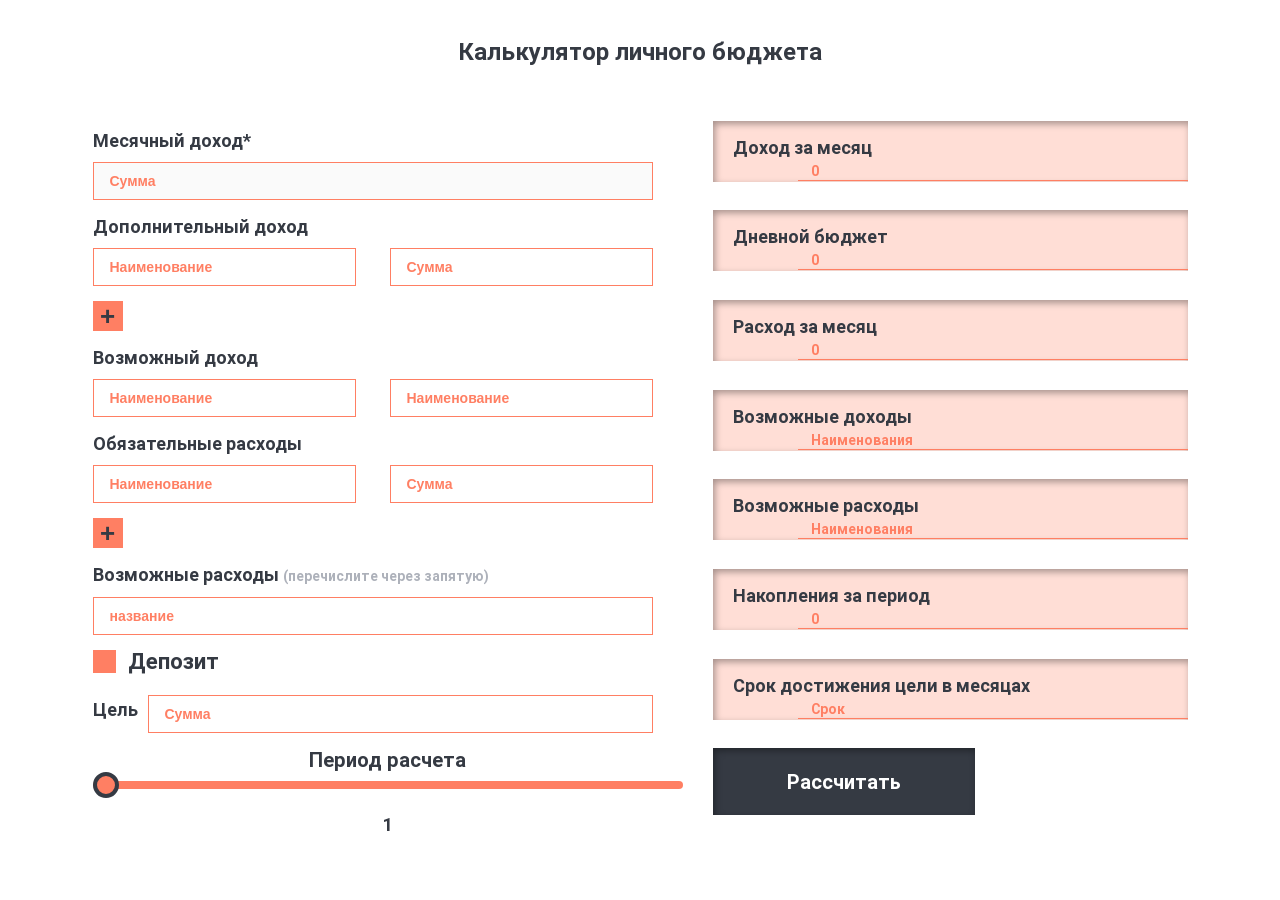
<file: lesson_08/index.html>
<!doctype html>
<html lang="pl">
<head>
    <meta charset="UTF-8">
    <meta name="viewport"
          content="width=device-width, user-scalable=no, initial-scale=1.0, maximum-scale=1.0, minimum-scale=1.0">
    <meta http-equiv="X-UA-Compatible" content="ie=edge">
    <link rel="preload" href="./font/Roboto-Bold.woff2" as="font" type="font/woff2" crossorigin>
    <link rel="stylesheet" href="./css/style.min.css">

    <title>Document</title>
</head>
<body>
<h1>Калькулятор личного бюджета</h1>
<section class="main">

    <div class="calc">

        <div class="data">
            <div class="salary">
                <div class="salary-title title">Месячный доход*</div>
                <input type="text" class="salary-amount" placeholder="Сумма" disabled>
            </div>

            <div class="income">
                <div class="income-title title">Дополнительный доход</div>
                <div class="income-items">
                    <input type="text" class="income-title" placeholder="Наименование">
                    <input type="text" class="income-amount" placeholder="Сумма">
                </div>

                <button class="btn_plus income_add">+</button>
            </div>

            <div class="additional_income">
                <div class="additional_income-title title">Возможный доход</div>
                <input type="text" class="additional_income-item" placeholder="Наименование">
                <input type="text" class="additional_income-item" placeholder="Наименование">
            </div>

            <div class="expenses">
                <div class="expenses-title title">Обязательные расходы</div>
                <div class="expenses-items">
                    <input type="text" class="expenses-title" placeholder="Наименование">
                    <input type="text" class="expenses-amount" placeholder="Сумма">
                </div>

                <button class="btn_plus expenses_add">+</button>
            </div>
            <div class="additional_expenses">
                <div class="additional_expenses-title title">Возможные расходы <span>(перечислите через запятую)</span></div>
                <input type="text" class="additional_expenses-item" placeholder="название">

            </div>

            <div class="deposit">
                <label class="deposit-label title">Депозит
                    <input id="deposit-check" type="checkbox">
                    <span class="deposit-checkmark"></span>
                </label>
                <select class="deposit-bank">
                    <option value="0">Процент</option>
                    <option value="0.03">Сбербанк</option>
                    <option value="0.05">Альфабанк</option>
                    <option value="0.09">Тинькофф</option>
                    <option value="other">Другой</option>
                </select>
                <div class="deposit-calc">
                    <input type="text" class="deposit-amount" placeholder="Сумма">
                    <input type="text" class="deposit-percent" placeholder="Процент" disabled>
                </div>
            </div>

            <div class="target">
                <span class="target-title title">Цель</span>
                <input type="text" class="target-amount" placeholder="Сумма">
            </div>

            <div class="period">
                <div class="title period-title">Период расчета</div>
                <input class="period-select" type="range" step="1" min="1" max="12" value="1">
                <div class="title period-amount">1</div>
            </div>

        </div>

        <div class="result">
            <div class="result-budget_month">
                <span class="title">Доход за месяц</span>
                <input type="text" class="result-total budget_month-value" placeholder="0" disabled>
            </div>
            <div class="result-budget_day">
                <span class="title">Дневной бюджет</span>
                <input type="text" class="result-total budget_day-value" placeholder="0">
            </div>

            <div class="result-expenses_month">
                <span class="title">Расход за месяц</span>
                <input type="text" class="result-total expenses_month-value" placeholder="0" disabled>
            </div>
            <div class="result-additional_income">
                <span class="title">Возможные доходы</span>
                <input type="text" class="result-total additional_income-value" placeholder="Наименования" disabled>
            </div>
            <div class="result-additional_expenses">
                <span class="title">Возможные расходы</span>
                <input type="text" class="result-total additional_expenses-value" placeholder="Наименования" disabled>
            </div>

            <div class="result-income_period">
                <span class="title">Накопления за период</span>
                <input type="text" class="result-total income_period-value" placeholder="0" disabled>
            </div>
            <div class="result-target_month">
                <span class="title">Срок достижения цели в месяцах</span>
                <input type="text" class="result-total target_month-value" placeholder="Срок" disabled>
            </div>
            <div class="control">
                <button id="start">Рассчитать</button>
                <button id="cancel">Сбросить</button>
            </div>
        </div>


    </div>


</section>
<!--<script src="./script/oop.js"></script>-->
<script src="./js/script.js" > </script>
</body>
</html>
</file>
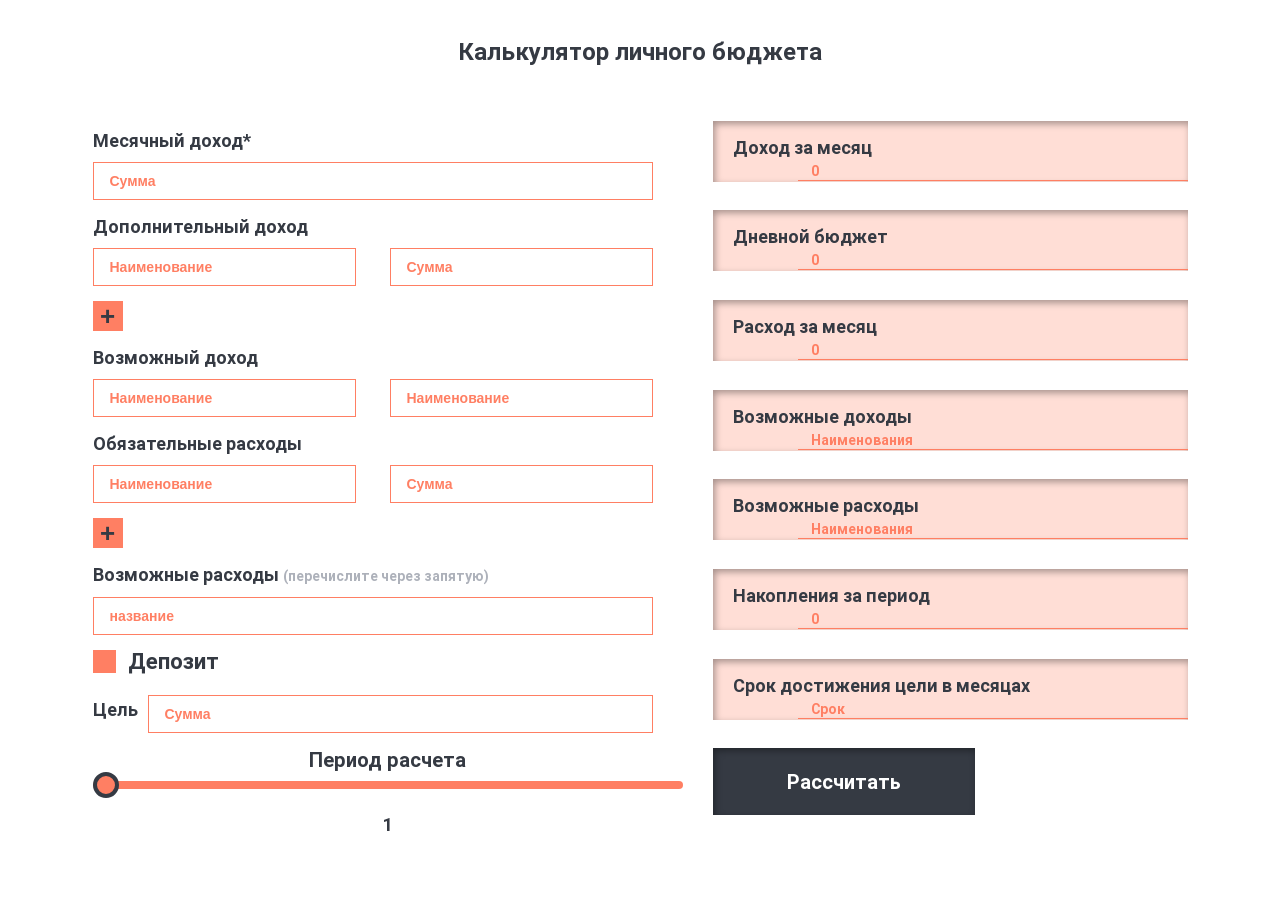
<file: lesson_09/index.html>
<!doctype html>
<html lang="pl">
<head>
    <meta charset="UTF-8">
    <meta name="viewport"
          content="width=device-width, user-scalable=no, initial-scale=1.0, maximum-scale=1.0, minimum-scale=1.0">
    <meta http-equiv="X-UA-Compatible" content="ie=edge">
    <link rel="preload" href="./font/Roboto-Bold.woff2" as="font" type="font/woff2" crossorigin>
    <link rel="stylesheet" href="./css/style.min.css">

    <title>Document</title>
</head>
<body>
<h1>Калькулятор личного бюджета</h1>
<section class="main">

    <div class="calc">

        <div class="data">
            <div class="salary">
                <div class="salary-title title">Месячный доход*</div>
                <input type="text" class="salary-amount" placeholder="Сумма">
            </div>

            <div class="income">
                <div class="income-title title">Дополнительный доход</div>
                <div class="income-items">
                    <input type="text" class="income-title" placeholder="Наименование">
                    <input type="text" class="income-amount" placeholder="Сумма">
                </div>

                <button class="btn_plus income_add">+</button>
            </div>

            <div class="additional_income">
                <div class="additional_income-title title">Возможный доход</div>
                <input type="text" class="additional_income-item" placeholder="Наименование">
                <input type="text" class="additional_income-item" placeholder="Наименование">
            </div>

            <div class="expenses">
                <div class="expenses-title title">Обязательные расходы</div>
                <div class="expenses-items">
                    <input type="text" class="expenses-title" placeholder="Наименование">
                    <input type="text" class="expenses-amount" placeholder="Сумма">
                </div>

                <button class="btn_plus expenses_add">+</button>
            </div>
            <div class="additional_expenses">
                <div class="additional_expenses-title title">Возможные расходы <span>(перечислите через запятую)</span></div>
                <input type="text" class="additional_expenses-item" placeholder="название">

            </div>

            <div class="deposit">
                <label class="deposit-label title">Депозит
                    <input id="deposit-check" type="checkbox">
                    <span class="deposit-checkmark"></span>
                </label>
                <select class="deposit-bank">
                    <option value="0">Процент</option>
                    <option value="0.03">Сбербанк</option>
                    <option value="0.05">Альфабанк</option>
                    <option value="0.09">Тинькофф</option>
                    <option value="other">Другой</option>
                </select>
                <div class="deposit-calc">
                    <input type="text" class="deposit-amount" placeholder="Сумма">
                    <input type="text" class="deposit-percent" placeholder="Процент" disabled>
                </div>
            </div>

            <div class="target">
                <span class="target-title title">Цель</span>
                <input type="text" class="target-amount" placeholder="Сумма">
            </div>

            <div class="period">
                <div class="title period-title">Период расчета</div>
                <input class="period-select" type="range" step="1" min="1" max="12" value="1">
                <div class="title period-amount">1</div>
            </div>

        </div>

        <div class="result">
            <div class="result-budget_month">
                <span class="title">Доход за месяц</span>
                <input type="text" class="result-total budget_month-value" placeholder="0" disabled>
            </div>
            <div class="result-budget_day">
                <span class="title">Дневной бюджет</span>
                <input type="text" class="result-total budget_day-value" placeholder="0">
            </div>

            <div class="result-expenses_month">
                <span class="title">Расход за месяц</span>
                <input type="text" class="result-total expenses_month-value" placeholder="0" disabled>
            </div>
            <div class="result-additional_income">
                <span class="title">Возможные доходы</span>
                <input type="text" class="result-total additional_income-value" placeholder="Наименования" disabled>
            </div>
            <div class="result-additional_expenses">
                <span class="title">Возможные расходы</span>
                <input type="text" class="result-total additional_expenses-value" placeholder="Наименования" disabled>
            </div>

            <div class="result-income_period">
                <span class="title">Накопления за период</span>
                <input type="text" class="result-total income_period-value" placeholder="0" disabled>
            </div>
            <div class="result-target_month">
                <span class="title">Срок достижения цели в месяцах</span>
                <input type="text" class="result-total target_month-value" placeholder="Срок" disabled>
            </div>
            <div class="control">
                <button id="start">Рассчитать</button>
                <button id="cancel">Сбросить</button>
            </div>
        </div>


    </div>


</section>
<!--<script src="./script/oop.js"></script>-->
<script src="./js/script.js" > </script>
</body>
</html>
</file>
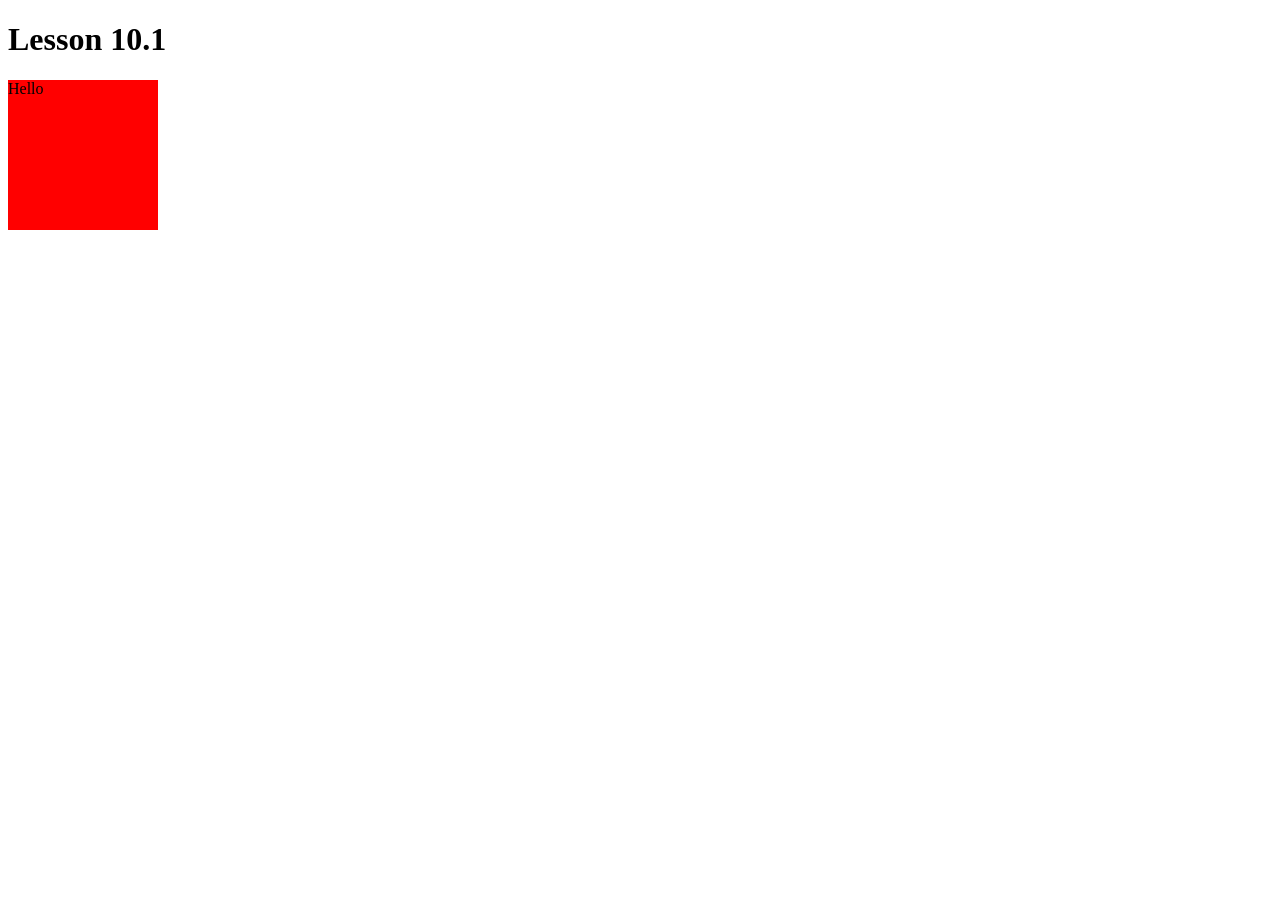
<file: lesson_10.1/index.html>
<!DOCTYPE html>
<html lang="en">
<head>
	<meta charset="UTF-8">
	<meta name="viewport" content="width=device-width, initial-scale=1.0">
	<meta http-equiv="X-UA-Compatible" content="ie=edge">
	<title>Lesson 10.1</title>
</head>
<body>
	<h1>Lesson 10.1</h1>
	<script src="./js/script.js"></script>
</body>
</html>
</file>
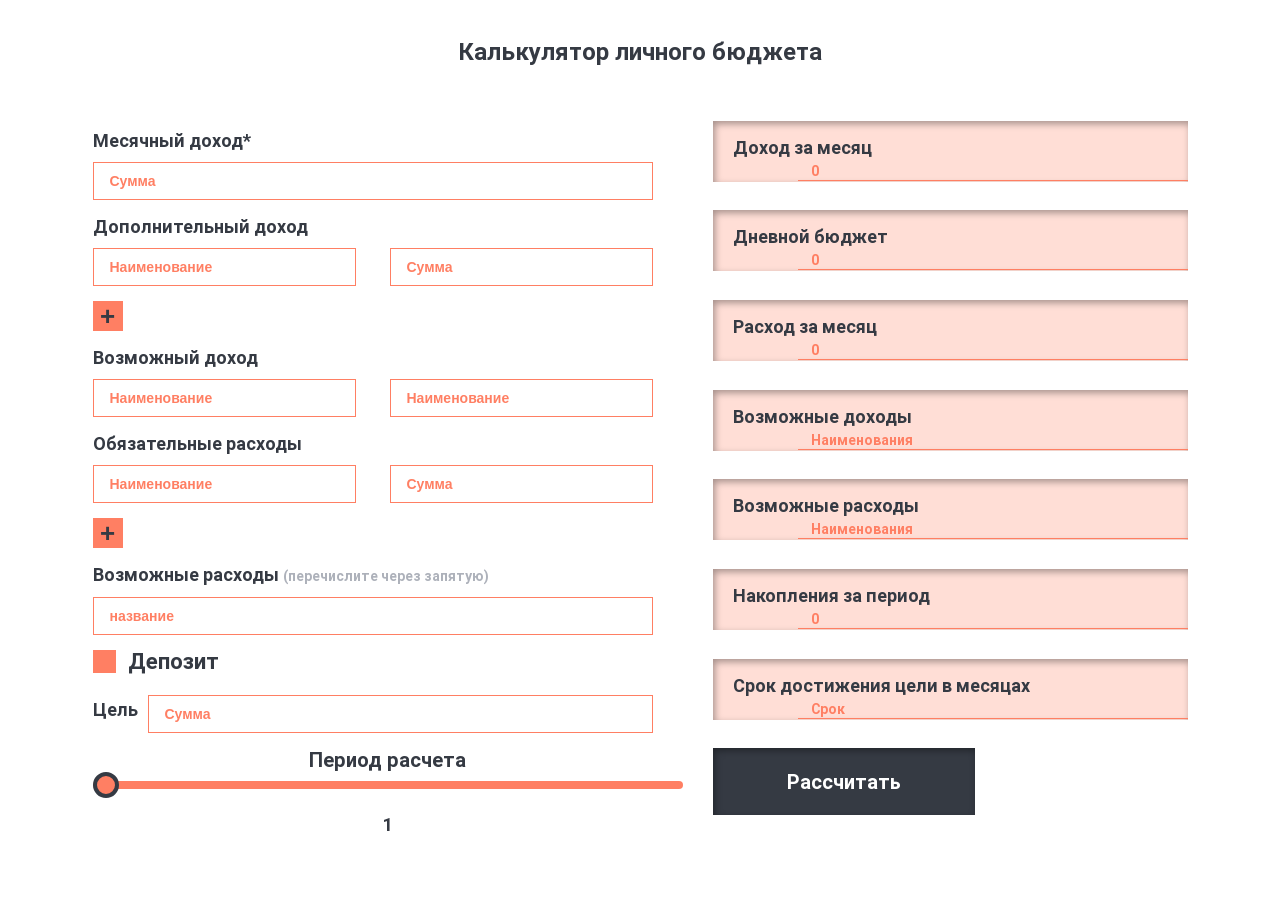
<file: lesson_10/index.html>
<!doctype html>
<html lang="pl">
<head>
    <meta charset="UTF-8">
    <meta name="viewport"
          content="width=device-width, user-scalable=no, initial-scale=1.0, maximum-scale=1.0, minimum-scale=1.0">
    <meta http-equiv="X-UA-Compatible" content="ie=edge">
    <link rel="preload" href="./font/Roboto-Bold.woff2" as="font" type="font/woff2" crossorigin>
    <link rel="stylesheet" href="./css/style.min.css">

    <title>Lesson 10</title>
</head>
<body>
<h1>Калькулятор личного бюджета</h1>
<section class="main">

    <div class="calc">

        <div class="data">
            <div class="salary">
                <div class="salary-title title">Месячный доход*</div>
                <input type="text" class="salary-amount" placeholder="Сумма">
            </div>

            <div class="income">
                <div class="income-title title">Дополнительный доход</div>
                <div class="income-items">
                    <input type="text" class="income-title" placeholder="Наименование">
                    <input type="text" class="income-amount" placeholder="Сумма">
                </div>

                <button class="btn_plus income_add">+</button>
            </div>

            <div class="additional_income">
                <div class="additional_income-title title">Возможный доход</div>
                <input type="text" class="additional_income-item" placeholder="Наименование">
                <input type="text" class="additional_income-item" placeholder="Наименование">
            </div>

            <div class="expenses">
                <div class="expenses-title title">Обязательные расходы</div>
                <div class="expenses-items">
                    <input type="text" class="expenses-title" placeholder="Наименование">
                    <input type="text" class="expenses-amount" placeholder="Сумма">
                </div>

                <button class="btn_plus expenses_add">+</button>
            </div>
            <div class="additional_expenses">
                <div class="additional_expenses-title title">Возможные расходы <span>(перечислите через запятую)</span></div>
                <input type="text" class="additional_expenses-item" placeholder="название">

            </div>

            <div class="deposit">
                <label class="deposit-label title">Депозит
                    <input id="deposit-check" type="checkbox">
                    <span class="deposit-checkmark"></span>
                </label>
                <select class="deposit-bank">
                    <option value="0">Процент</option>
                    <option value="0.03">Сбербанк</option>
                    <option value="0.05">Альфабанк</option>
                    <option value="0.09">Тинькофф</option>
                    <option value="other">Другой</option>
                </select>
                <div class="deposit-calc">
                    <input type="text" class="deposit-amount" placeholder="Сумма">
                    <input type="text" class="deposit-percent" placeholder="Процент" disabled>
                </div>
            </div>

            <div class="target">
                <span class="target-title title">Цель</span>
                <input type="text" class="target-amount" placeholder="Сумма">
            </div>

            <div class="period">
                <div class="title period-title">Период расчета</div>
                <input class="period-select" type="range" step="1" min="1" max="12" value="1">
                <div class="title period-amount">1</div>
            </div>

        </div>

        <div class="result">
            <div class="result-budget_month">
                <span class="title">Доход за месяц</span>
                <input type="text" class="result-total budget_month-value" placeholder="0" disabled>
            </div>
            <div class="result-budget_day">
                <span class="title">Дневной бюджет</span>
                <input type="text" class="result-total budget_day-value" placeholder="0">
            </div>

            <div class="result-expenses_month">
                <span class="title">Расход за месяц</span>
                <input type="text" class="result-total expenses_month-value" placeholder="0" disabled>
            </div>
            <div class="result-additional_income">
                <span class="title">Возможные доходы</span>
                <input type="text" class="result-total additional_income-value" placeholder="Наименования" disabled>
            </div>
            <div class="result-additional_expenses">
                <span class="title">Возможные расходы</span>
                <input type="text" class="result-total additional_expenses-value" placeholder="Наименования" disabled>
            </div>

            <div class="result-income_period">
                <span class="title">Накопления за период</span>
                <input type="text" class="result-total income_period-value" placeholder="0" disabled>
            </div>
            <div class="result-target_month">
                <span class="title">Срок достижения цели в месяцах</span>
                <input type="text" class="result-total target_month-value" placeholder="Срок" disabled>
            </div>
            <div class="control">
                <button id="start">Рассчитать</button>
                <button id="cancel">Сбросить</button>
            </div>
        </div>


    </div>


</section>
<!--<script src="./script/oop.js"></script>-->
<script src="./js/script.js" > </script>
</body>
</html>
</file>
<file: lesson_08/css/style.min.css>
@font-face{font-family:Roboto;src:url(../font/Roboto-Bold.woff2) format("woff2"),url(../font/Roboto-Bold.woff) format("woff")}body{font-family:Roboto,sans-serif;color:#777;padding-top:40px}*{-webkit-box-sizing:border-box;box-sizing:border-box;margin:0;padding:0;outline:0}a,a:active,a:focus,a:hover,a:visited{text-decoration:none}.calc{display:-webkit-box;display:-ms-flexbox;display:flex;-ms-flex-wrap:wrap;flex-wrap:wrap;max-width:90%;margin:auto;-webkit-box-pack:center;-ms-flex-pack:center;justify-content:center}h1{color:#353a43;font-size:24px;font-weight:700;line-height:24px;text-align:center;margin-bottom:50px}.title{color:#353a43;font-size:18px;font-weight:700;line-height:24px;margin-top:15px}.title span{font-size:14px;color:#adb1ba}.data>div{padding-right:30px}.data input[type=text]{height:20px;padding:18px 16px;border:1px solid #ff7f63;margin:9px 30px 0 0;width:263px}.data input[type=text]::-webkit-input-placeholder{color:#ff7f63;font-size:14px;font-weight:700;line-height:24px}.data input[type=text]:-moz-placeholder{color:#ff7f63;font-size:14px;font-weight:700;line-height:24px}.data input[type=text]::-moz-placeholder{color:#ff7f63;font-size:14px;font-weight:700;line-height:24px}.data input[type=text]:-ms-input-placeholder{color:#ff7f63;font-size:14px;font-weight:700;line-height:24px}.data .btn_plus{width:30px;height:30px;text-align:center;line-height:30px;background-color:#ff7f63;color:#353a43;outline:0;border:none;font-size:26px;font-weight:700;cursor:pointer;margin-top:15px}.data .btn_plus:hover{-webkit-box-shadow:inset 2px 3px 7px rgba(0,0,0,.35);box-shadow:inset 2px 3px 7px rgba(0,0,0,.35)}.data .additional_expenses-item,.data .salary-amount{width:calc(100% - 30px)!important}.data .deposit-label{display:block;position:relative;padding-left:35px;margin-bottom:12px;cursor:pointer;font-size:22px;-webkit-user-select:none;-moz-user-select:none;-ms-user-select:none;user-select:none}.data .deposit-label input{position:absolute;opacity:0;cursor:pointer;height:0;width:0}.data .deposit-label .deposit-checkmark{position:absolute;top:0;left:0;height:23px;width:23px;background-color:#ff7f63}.data .deposit-label .deposit-checkmark:after{content:"";position:absolute;display:none;left:9px;top:5px;width:5px;height:10px;border:solid #353a43;border-width:0 3px 3px 0;-webkit-transform:rotate(45deg);transform:rotate(45deg)}.data .deposit-label:hover input~.deposit-checkmark{background-color:#ff7f63;-webkit-box-shadow:inset 2px 3px 7px rgba(0,0,0,.35);box-shadow:inset 2px 3px 7px rgba(0,0,0,.35)}.data .deposit-label input:checked~.deposit-checkmark:after{display:block}.data .deposit-bank{display:none;font-family:Roboto,sans-serif;font-size:14px;font-variant:small-caps;font-weight:700;color:#444;line-height:1.3;padding:.6em 1.4em .5em .8em;width:263px;max-width:100%;-webkit-box-sizing:border-box;box-sizing:border-box;margin:0;-webkit-box-shadow:inset 2px 3px 7px rgba(0,0,0,.35);box-shadow:inset 2px 3px 7px rgba(0,0,0,.35);border:1px solid #ff7f63;background-color:#ff7f63;cursor:pointer;-moz-appearance:none;-webkit-appearance:none;appearance:none;background-image:url(../img/arrow.svg);background-repeat:no-repeat,repeat;background-position:right .7em top 50%,0 0;background-size:20px auto,100%}.data .deposit-bank::-ms-expand{display:none}.data .deposit-bank:hover{border-color:#888}.data .deposit-bank:focus{border-color:#aaa;color:#222;outline:0}.data .deposit-bank option{font-weight:400}.data .deposit-amount,.data .deposit-percent{display:none}.data .target{display:-webkit-box;display:-ms-flexbox;display:flex}.data .target-title{margin:auto 10px auto auto}.data .target-amount{-webkit-box-flex:1;-ms-flex-positive:1;flex-grow:1}.data .period{text-align:center}.data .period-title{font-size:20px;text-align:center}.data .period input[type=range].period-select{-webkit-appearance:none;width:100%;margin:9px 0}.data .period input[type=range].period-select:focus{outline:0}.data .period input[type=range].period-select::-webkit-slider-runnable-track{width:100%;height:8px;cursor:pointer;background:#ff7f63;border-radius:25px;border:0 solid #000001}.data .period input[type=range].period-select::-webkit-slider-thumb{border:4px solid #353a43;height:26px;width:26px;border-radius:50px;background:#ff7f63;cursor:pointer;-webkit-appearance:none;margin-top:-9px}.data .period input[type=range].period-select:focus::-webkit-slider-runnable-track{background:#ff7f63}.data .period input[type=range].period-select::-moz-range-track{width:100%;height:8px;cursor:pointer;background:#ff7f63;border-radius:25px;border:0 solid #000001}.data .period input[type=range].period-select::-moz-range-thumb{border:4px solid #353a43;height:26px;width:26px;border-radius:50px;background:#ff7f63;cursor:pointer}.data .period input[type=range].period-select::-ms-track{width:100%;height:8px;cursor:pointer;background:0 0;border-color:transparent;color:transparent}.data .period input[type=range].period-select::-ms-fill-lower,.data .period input[type=range].period-select::-ms-fill-upper{background:#ff7f63;border:0 solid #000001;border-radius:50px}.data .period input[type=range].period-select::-ms-thumb{border:4px solid #353a43;width:26px;border-radius:50px;background:#ff7f63;cursor:pointer;height:8px}.data .period input[type=range].period-select:focus::-ms-fill-lower,.data .period input[type=range].period-select:focus::-ms-fill-upper{background:#ff7f63}.result{display:-webkit-box;display:-ms-flexbox;display:flex;-webkit-box-orient:vertical;-webkit-box-direction:normal;-ms-flex-direction:column;flex-direction:column;-ms-flex-pack:distribute;justify-content:space-around}.result div{width:100%;-webkit-box-shadow:inset 2px 3px 7px rgba(0,0,0,.35);box-shadow:inset 2px 3px 7px rgba(0,0,0,.35);background-color:rgba(255,127,99,.26);color:#353a43;padding:15px 0 1px 20px;margin-bottom:15px}.result div span{display:block}.result div input{min-width:390px;margin-left:65px;padding-left:13px;border:none;outline:0;border-bottom:1px solid #ff7f63;color:#ff7f63;font-family:Roboto;font-size:14px;font-weight:700;background-color:transparent}.result div input::-webkit-input-placeholder{color:#ff7f63;font-size:14px;font-weight:700;line-height:24px}.result div input:-moz-placeholder{color:#ff7f63;font-size:14px;font-weight:700;line-height:24px}.result div input::-moz-placeholder{color:#ff7f63;font-size:14px;font-weight:700;line-height:24px}.result div input:-ms-input-placeholder{color:#ff7f63;font-size:14px;font-weight:700;line-height:24px}.result .title{margin-top:0}.result .control{background-color:transparent;-webkit-box-shadow:none;box-shadow:none;display:-webkit-box;display:-ms-flexbox;display:flex;-webkit-box-pack:justify;-ms-flex-pack:justify;justify-content:space-between;padding:0}.result #cancel{display:none}.result #cancel,.result #start{width:262px;height:67px;-webkit-box-shadow:inset 2px 3px 7px rgba(0,0,0,.35);box-shadow:inset 2px 3px 7px rgba(0,0,0,.35);background-color:#353a43;color:#fff;font-size:20px;font-family:Roboto;font-weight:700;line-height:24px;cursor:pointer;border:none;outline:transparent}.result #cancel:hover,.result #start:hover{opacity:.7}.result #cancel:active,.result #start:active{background-color:#ff7f63;color:#fff;opacity:1}
</file>
<file: lesson_09/css/style.min.css>
@font-face{font-family:Roboto;src:url(../font/Roboto-Bold.woff2) format("woff2"),url(../font/Roboto-Bold.woff) format("woff")}body{font-family:Roboto,sans-serif;color:#777;padding-top:40px}*{-webkit-box-sizing:border-box;box-sizing:border-box;margin:0;padding:0;outline:0}a,a:active,a:focus,a:hover,a:visited{text-decoration:none}.calc{display:-webkit-box;display:-ms-flexbox;display:flex;-ms-flex-wrap:wrap;flex-wrap:wrap;max-width:90%;margin:auto;-webkit-box-pack:center;-ms-flex-pack:center;justify-content:center}h1{color:#353a43;font-size:24px;font-weight:700;line-height:24px;text-align:center;margin-bottom:50px}.title{color:#353a43;font-size:18px;font-weight:700;line-height:24px;margin-top:15px}.title span{font-size:14px;color:#adb1ba}.data>div{padding-right:30px}.data input[type=text]{height:20px;padding:18px 16px;border:1px solid #ff7f63;margin:9px 30px 0 0;width:263px}.data input[type=text]::-webkit-input-placeholder{color:#ff7f63;font-size:14px;font-weight:700;line-height:24px}.data input[type=text]:-moz-placeholder{color:#ff7f63;font-size:14px;font-weight:700;line-height:24px}.data input[type=text]::-moz-placeholder{color:#ff7f63;font-size:14px;font-weight:700;line-height:24px}.data input[type=text]:-ms-input-placeholder{color:#ff7f63;font-size:14px;font-weight:700;line-height:24px}.data .btn_plus{width:30px;height:30px;text-align:center;line-height:30px;background-color:#ff7f63;color:#353a43;outline:0;border:none;font-size:26px;font-weight:700;cursor:pointer;margin-top:15px}.data .btn_plus:hover{-webkit-box-shadow:inset 2px 3px 7px rgba(0,0,0,.35);box-shadow:inset 2px 3px 7px rgba(0,0,0,.35)}.data .additional_expenses-item,.data .salary-amount{width:calc(100% - 30px)!important}.data .deposit-label{display:block;position:relative;padding-left:35px;margin-bottom:12px;cursor:pointer;font-size:22px;-webkit-user-select:none;-moz-user-select:none;-ms-user-select:none;user-select:none}.data .deposit-label input{position:absolute;opacity:0;cursor:pointer;height:0;width:0}.data .deposit-label .deposit-checkmark{position:absolute;top:0;left:0;height:23px;width:23px;background-color:#ff7f63}.data .deposit-label .deposit-checkmark:after{content:"";position:absolute;display:none;left:9px;top:5px;width:5px;height:10px;border:solid #353a43;border-width:0 3px 3px 0;-webkit-transform:rotate(45deg);transform:rotate(45deg)}.data .deposit-label:hover input~.deposit-checkmark{background-color:#ff7f63;-webkit-box-shadow:inset 2px 3px 7px rgba(0,0,0,.35);box-shadow:inset 2px 3px 7px rgba(0,0,0,.35)}.data .deposit-label input:checked~.deposit-checkmark:after{display:block}.data .deposit-bank{display:none;font-family:Roboto,sans-serif;font-size:14px;font-variant:small-caps;font-weight:700;color:#444;line-height:1.3;padding:.6em 1.4em .5em .8em;width:263px;max-width:100%;-webkit-box-sizing:border-box;box-sizing:border-box;margin:0;-webkit-box-shadow:inset 2px 3px 7px rgba(0,0,0,.35);box-shadow:inset 2px 3px 7px rgba(0,0,0,.35);border:1px solid #ff7f63;background-color:#ff7f63;cursor:pointer;-moz-appearance:none;-webkit-appearance:none;appearance:none;background-image:url(../img/arrow.svg);background-repeat:no-repeat,repeat;background-position:right .7em top 50%,0 0;background-size:20px auto,100%}.data .deposit-bank::-ms-expand{display:none}.data .deposit-bank:hover{border-color:#888}.data .deposit-bank:focus{border-color:#aaa;color:#222;outline:0}.data .deposit-bank option{font-weight:400}.data .deposit-amount,.data .deposit-percent{display:none}.data .target{display:-webkit-box;display:-ms-flexbox;display:flex}.data .target-title{margin:auto 10px auto auto}.data .target-amount{-webkit-box-flex:1;-ms-flex-positive:1;flex-grow:1}.data .period{text-align:center}.data .period-title{font-size:20px;text-align:center}.data .period input[type=range].period-select{-webkit-appearance:none;width:100%;margin:9px 0}.data .period input[type=range].period-select:focus{outline:0}.data .period input[type=range].period-select::-webkit-slider-runnable-track{width:100%;height:8px;cursor:pointer;background:#ff7f63;border-radius:25px;border:0 solid #000001}.data .period input[type=range].period-select::-webkit-slider-thumb{border:4px solid #353a43;height:26px;width:26px;border-radius:50px;background:#ff7f63;cursor:pointer;-webkit-appearance:none;margin-top:-9px}.data .period input[type=range].period-select:focus::-webkit-slider-runnable-track{background:#ff7f63}.data .period input[type=range].period-select::-moz-range-track{width:100%;height:8px;cursor:pointer;background:#ff7f63;border-radius:25px;border:0 solid #000001}.data .period input[type=range].period-select::-moz-range-thumb{border:4px solid #353a43;height:26px;width:26px;border-radius:50px;background:#ff7f63;cursor:pointer}.data .period input[type=range].period-select::-ms-track{width:100%;height:8px;cursor:pointer;background:0 0;border-color:transparent;color:transparent}.data .period input[type=range].period-select::-ms-fill-lower,.data .period input[type=range].period-select::-ms-fill-upper{background:#ff7f63;border:0 solid #000001;border-radius:50px}.data .period input[type=range].period-select::-ms-thumb{border:4px solid #353a43;width:26px;border-radius:50px;background:#ff7f63;cursor:pointer;height:8px}.data .period input[type=range].period-select:focus::-ms-fill-lower,.data .period input[type=range].period-select:focus::-ms-fill-upper{background:#ff7f63}.result{display:-webkit-box;display:-ms-flexbox;display:flex;-webkit-box-orient:vertical;-webkit-box-direction:normal;-ms-flex-direction:column;flex-direction:column;-ms-flex-pack:distribute;justify-content:space-around}.result div{width:100%;-webkit-box-shadow:inset 2px 3px 7px rgba(0,0,0,.35);box-shadow:inset 2px 3px 7px rgba(0,0,0,.35);background-color:rgba(255,127,99,.26);color:#353a43;padding:15px 0 1px 20px;margin-bottom:15px}.result div span{display:block}.result div input{min-width:390px;margin-left:65px;padding-left:13px;border:none;outline:0;border-bottom:1px solid #ff7f63;color:#ff7f63;font-family:Roboto;font-size:14px;font-weight:700;background-color:transparent}.result div input::-webkit-input-placeholder{color:#ff7f63;font-size:14px;font-weight:700;line-height:24px}.result div input:-moz-placeholder{color:#ff7f63;font-size:14px;font-weight:700;line-height:24px}.result div input::-moz-placeholder{color:#ff7f63;font-size:14px;font-weight:700;line-height:24px}.result div input:-ms-input-placeholder{color:#ff7f63;font-size:14px;font-weight:700;line-height:24px}.result .title{margin-top:0}.result .control{background-color:transparent;-webkit-box-shadow:none;box-shadow:none;display:-webkit-box;display:-ms-flexbox;display:flex;-webkit-box-pack:justify;-ms-flex-pack:justify;justify-content:space-between;padding:0}.result #cancel{display:none}.result #cancel,.result #start{width:262px;height:67px;-webkit-box-shadow:inset 2px 3px 7px rgba(0,0,0,.35);box-shadow:inset 2px 3px 7px rgba(0,0,0,.35);background-color:#353a43;color:#fff;font-size:20px;font-family:Roboto;font-weight:700;line-height:24px;cursor:pointer;border:none;outline:transparent}.result #cancel:hover,.result #start:hover{opacity:.7}.result #cancel:active,.result #start:active{background-color:#ff7f63;color:#fff;opacity:1}
</file>
<file: lesson_10/css/style.min.css>
@font-face{font-family:Roboto;src:url(../font/Roboto-Bold.woff2) format("woff2"),url(../font/Roboto-Bold.woff) format("woff")}body{font-family:Roboto,sans-serif;color:#777;padding-top:40px}*{-webkit-box-sizing:border-box;box-sizing:border-box;margin:0;padding:0;outline:0}a,a:active,a:focus,a:hover,a:visited{text-decoration:none}.calc{display:-webkit-box;display:-ms-flexbox;display:flex;-ms-flex-wrap:wrap;flex-wrap:wrap;max-width:90%;margin:auto;-webkit-box-pack:center;-ms-flex-pack:center;justify-content:center}h1{color:#353a43;font-size:24px;font-weight:700;line-height:24px;text-align:center;margin-bottom:50px}.title{color:#353a43;font-size:18px;font-weight:700;line-height:24px;margin-top:15px}.title span{font-size:14px;color:#adb1ba}.data>div{padding-right:30px}.data input[type=text]{height:20px;padding:18px 16px;border:1px solid #ff7f63;margin:9px 30px 0 0;width:263px}.data input[type=text]::-webkit-input-placeholder{color:#ff7f63;font-size:14px;font-weight:700;line-height:24px}.data input[type=text]:-moz-placeholder{color:#ff7f63;font-size:14px;font-weight:700;line-height:24px}.data input[type=text]::-moz-placeholder{color:#ff7f63;font-size:14px;font-weight:700;line-height:24px}.data input[type=text]:-ms-input-placeholder{color:#ff7f63;font-size:14px;font-weight:700;line-height:24px}.data .btn_plus{width:30px;height:30px;text-align:center;line-height:30px;background-color:#ff7f63;color:#353a43;outline:0;border:none;font-size:26px;font-weight:700;cursor:pointer;margin-top:15px}.data .btn_plus:hover{-webkit-box-shadow:inset 2px 3px 7px rgba(0,0,0,.35);box-shadow:inset 2px 3px 7px rgba(0,0,0,.35)}.data .additional_expenses-item,.data .salary-amount{width:calc(100% - 30px)!important}.data .deposit-label{display:block;position:relative;padding-left:35px;margin-bottom:12px;cursor:pointer;font-size:22px;-webkit-user-select:none;-moz-user-select:none;-ms-user-select:none;user-select:none}.data .deposit-label input{position:absolute;opacity:0;cursor:pointer;height:0;width:0}.data .deposit-label .deposit-checkmark{position:absolute;top:0;left:0;height:23px;width:23px;background-color:#ff7f63}.data .deposit-label .deposit-checkmark:after{content:"";position:absolute;display:none;left:9px;top:5px;width:5px;height:10px;border:solid #353a43;border-width:0 3px 3px 0;-webkit-transform:rotate(45deg);transform:rotate(45deg)}.data .deposit-label:hover input~.deposit-checkmark{background-color:#ff7f63;-webkit-box-shadow:inset 2px 3px 7px rgba(0,0,0,.35);box-shadow:inset 2px 3px 7px rgba(0,0,0,.35)}.data .deposit-label input:checked~.deposit-checkmark:after{display:block}.data .deposit-bank{display:none;font-family:Roboto,sans-serif;font-size:14px;font-variant:small-caps;font-weight:700;color:#444;line-height:1.3;padding:.6em 1.4em .5em .8em;width:263px;max-width:100%;-webkit-box-sizing:border-box;box-sizing:border-box;margin:0;-webkit-box-shadow:inset 2px 3px 7px rgba(0,0,0,.35);box-shadow:inset 2px 3px 7px rgba(0,0,0,.35);border:1px solid #ff7f63;background-color:#ff7f63;cursor:pointer;-moz-appearance:none;-webkit-appearance:none;appearance:none;background-image:url(../img/arrow.svg);background-repeat:no-repeat,repeat;background-position:right .7em top 50%,0 0;background-size:20px auto,100%}.data .deposit-bank::-ms-expand{display:none}.data .deposit-bank:hover{border-color:#888}.data .deposit-bank:focus{border-color:#aaa;color:#222;outline:0}.data .deposit-bank option{font-weight:400}.data .deposit-amount,.data .deposit-percent{display:none}.data .target{display:-webkit-box;display:-ms-flexbox;display:flex}.data .target-title{margin:auto 10px auto auto}.data .target-amount{-webkit-box-flex:1;-ms-flex-positive:1;flex-grow:1}.data .period{text-align:center}.data .period-title{font-size:20px;text-align:center}.data .period input[type=range].period-select{-webkit-appearance:none;width:100%;margin:9px 0}.data .period input[type=range].period-select:focus{outline:0}.data .period input[type=range].period-select::-webkit-slider-runnable-track{width:100%;height:8px;cursor:pointer;background:#ff7f63;border-radius:25px;border:0 solid #000001}.data .period input[type=range].period-select::-webkit-slider-thumb{border:4px solid #353a43;height:26px;width:26px;border-radius:50px;background:#ff7f63;cursor:pointer;-webkit-appearance:none;margin-top:-9px}.data .period input[type=range].period-select:focus::-webkit-slider-runnable-track{background:#ff7f63}.data .period input[type=range].period-select::-moz-range-track{width:100%;height:8px;cursor:pointer;background:#ff7f63;border-radius:25px;border:0 solid #000001}.data .period input[type=range].period-select::-moz-range-thumb{border:4px solid #353a43;height:26px;width:26px;border-radius:50px;background:#ff7f63;cursor:pointer}.data .period input[type=range].period-select::-ms-track{width:100%;height:8px;cursor:pointer;background:0 0;border-color:transparent;color:transparent}.data .period input[type=range].period-select::-ms-fill-lower,.data .period input[type=range].period-select::-ms-fill-upper{background:#ff7f63;border:0 solid #000001;border-radius:50px}.data .period input[type=range].period-select::-ms-thumb{border:4px solid #353a43;width:26px;border-radius:50px;background:#ff7f63;cursor:pointer;height:8px}.data .period input[type=range].period-select:focus::-ms-fill-lower,.data .period input[type=range].period-select:focus::-ms-fill-upper{background:#ff7f63}.result{display:-webkit-box;display:-ms-flexbox;display:flex;-webkit-box-orient:vertical;-webkit-box-direction:normal;-ms-flex-direction:column;flex-direction:column;-ms-flex-pack:distribute;justify-content:space-around}.result div{width:100%;-webkit-box-shadow:inset 2px 3px 7px rgba(0,0,0,.35);box-shadow:inset 2px 3px 7px rgba(0,0,0,.35);background-color:rgba(255,127,99,.26);color:#353a43;padding:15px 0 1px 20px;margin-bottom:15px}.result div span{display:block}.result div input{min-width:390px;margin-left:65px;padding-left:13px;border:none;outline:0;border-bottom:1px solid #ff7f63;color:#ff7f63;font-family:Roboto;font-size:14px;font-weight:700;background-color:transparent}.result div input::-webkit-input-placeholder{color:#ff7f63;font-size:14px;font-weight:700;line-height:24px}.result div input:-moz-placeholder{color:#ff7f63;font-size:14px;font-weight:700;line-height:24px}.result div input::-moz-placeholder{color:#ff7f63;font-size:14px;font-weight:700;line-height:24px}.result div input:-ms-input-placeholder{color:#ff7f63;font-size:14px;font-weight:700;line-height:24px}.result .title{margin-top:0}.result .control{background-color:transparent;-webkit-box-shadow:none;box-shadow:none;display:-webkit-box;display:-ms-flexbox;display:flex;-webkit-box-pack:justify;-ms-flex-pack:justify;justify-content:space-between;padding:0}.result #cancel{display:none}.result #cancel,.result #start{width:262px;height:67px;-webkit-box-shadow:inset 2px 3px 7px rgba(0,0,0,.35);box-shadow:inset 2px 3px 7px rgba(0,0,0,.35);background-color:#353a43;color:#fff;font-size:20px;font-family:Roboto;font-weight:700;line-height:24px;cursor:pointer;border:none;outline:transparent}.result #cancel:hover,.result #start:hover{opacity:.7}.result #cancel:active,.result #start:active{background-color:#ff7f63;color:#fff;opacity:1}
</file>
